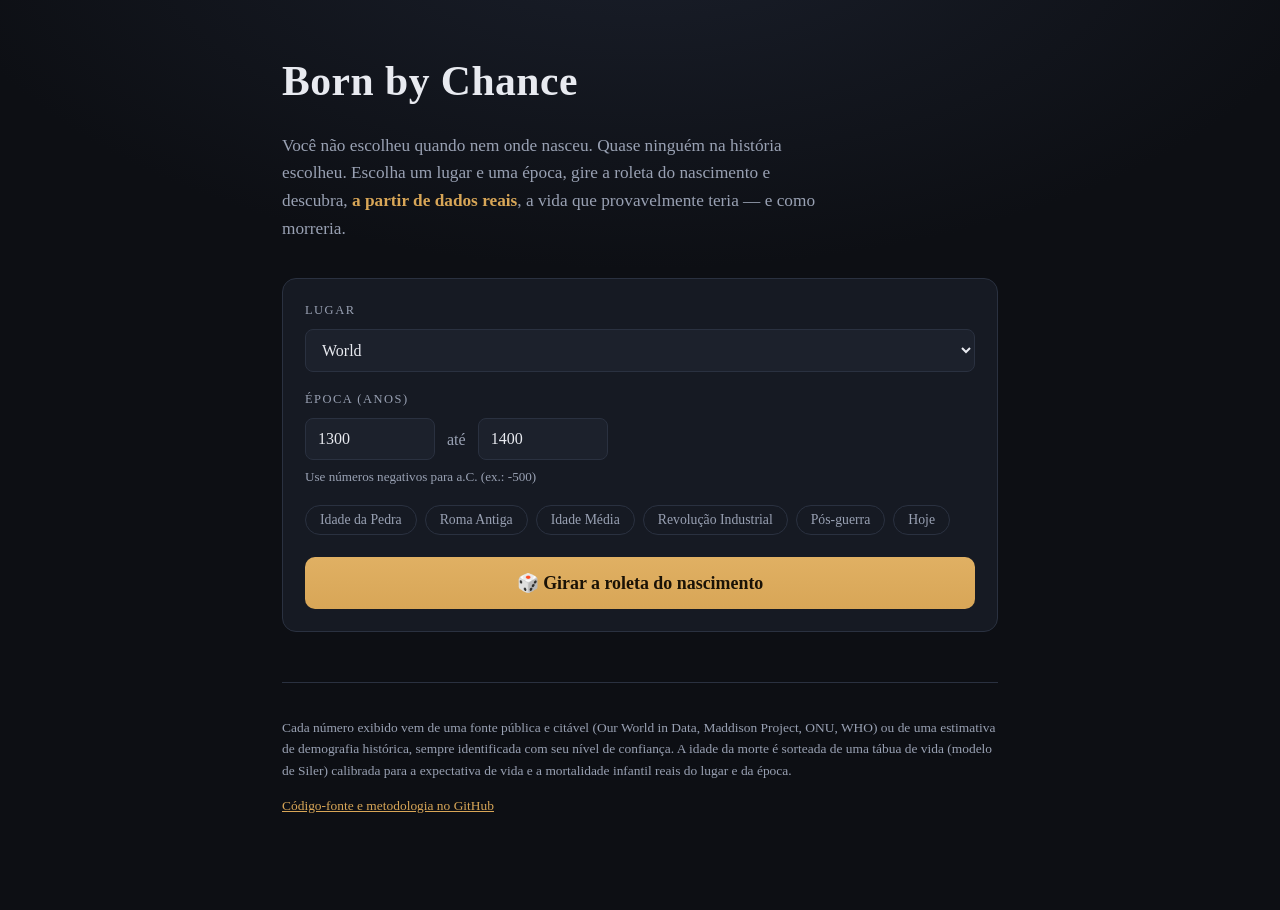
<file: docs/index.html>
<!DOCTYPE html>
<html lang="pt-BR">
<head>
  <meta charset="UTF-8" />
  <meta name="viewport" content="width=device-width, initial-scale=1.0" />
  <title>Born by Chance — a loteria do nascimento</title>
  <meta name="description" content="Escolha um lugar e uma época, gire a roleta do nascimento e descubra, a partir de dados reais, a vida que provavelmente teria — e como morreria." />
  <link rel="stylesheet" href="style.css" />
</head>
<body>
  <main class="wrap">
    <header class="hero">
      <h1>Born by Chance</h1>
      <p class="sub">
        Você não escolheu quando nem onde nasceu. Quase ninguém na história escolheu.
        Escolha um lugar e uma época, gire a roleta do nascimento e descubra,
        <strong>a partir de dados reais</strong>, a vida que provavelmente teria — e como morreria.
      </p>
    </header>

    <section class="controls">
      <div class="field">
        <label for="place">Lugar</label>
        <select id="place"><option>carregando…</option></select>
      </div>

      <div class="field years">
        <label>Época (anos)</label>
        <div class="year-inputs">
          <input id="yearFrom" type="number" min="-10000" max="2023" value="1300" />
          <span>até</span>
          <input id="yearTo" type="number" min="-10000" max="2023" value="1400" />
        </div>
        <small>Use números negativos para a.C. (ex.: -500)</small>
      </div>

      <div class="presets" id="presets"></div>

      <button id="drawBtn" class="draw" disabled>carregando dados…</button>
    </section>

    <section id="result" class="result hidden"></section>

    <footer class="foot">
      <p>
        Cada número exibido vem de uma fonte pública e citável (Our World in Data, Maddison Project,
        ONU, WHO) ou de uma estimativa de demografia histórica, sempre identificada com seu nível de confiança.
        A idade da morte é sorteada de uma tábua de vida (modelo de Siler) calibrada para a
        expectativa de vida e a mortalidade infantil reais do lugar e da época.
      </p>
      <p><a href="https://github.com/gladsjr/bornbychance" target="_blank" rel="noopener">Código-fonte e metodologia no GitHub</a></p>
    </footer>
  </main>

  <script src="engine.js"></script>
  <script src="narrative.js"></script>
  <script src="app.js"></script>
</body>
</html>
</file>
<file: docs/style.css>
:root {
  --bg: #0d0f14;
  --bg-soft: #161a23;
  --card: #1c212c;
  --line: #2a3140;
  --text: #e8eaf0;
  --muted: #99a1b3;
  --accent: #d8a657;
  --accent-soft: #3a2f1a;
  --high: #7bc47f;
  --med: #d8a657;
  --low: #c98a8a;
}

* { box-sizing: border-box; }

body {
  margin: 0;
  font-family: "Iowan Old Style", Georgia, "Times New Roman", serif;
  background: radial-gradient(1200px 600px at 50% -10%, #1a1f2b 0%, var(--bg) 60%);
  color: var(--text);
  line-height: 1.6;
}

.wrap { max-width: 760px; margin: 0 auto; padding: 48px 22px 80px; }

.hero h1 {
  font-size: 2.6rem;
  letter-spacing: 0.5px;
  margin: 0 0 12px;
  font-weight: 600;
}
.hero .sub { color: var(--muted); font-size: 1.08rem; max-width: 62ch; }
.hero .sub strong { color: var(--accent); font-weight: 600; }

.controls {
  margin: 36px 0;
  background: var(--bg-soft);
  border: 1px solid var(--line);
  border-radius: 14px;
  padding: 22px;
}

.field { margin-bottom: 18px; }
.field label {
  display: block;
  font-size: 0.78rem;
  text-transform: uppercase;
  letter-spacing: 1.5px;
  color: var(--muted);
  margin-bottom: 8px;
}

select, input[type="number"] {
  background: var(--card);
  border: 1px solid var(--line);
  color: var(--text);
  border-radius: 8px;
  padding: 11px 12px;
  font-size: 1rem;
  font-family: inherit;
  width: 100%;
}
select:focus, input:focus { outline: none; border-color: var(--accent); }

.year-inputs { display: flex; align-items: center; gap: 12px; }
.year-inputs input { width: 130px; }
.year-inputs span { color: var(--muted); }
.field small { display: block; margin-top: 6px; color: var(--muted); font-size: 0.82rem; }

.presets { display: flex; flex-wrap: wrap; gap: 8px; margin: 6px 0 22px; }
.presets button {
  background: transparent;
  border: 1px solid var(--line);
  color: var(--muted);
  border-radius: 999px;
  padding: 6px 14px;
  font-size: 0.86rem;
  font-family: inherit;
  cursor: pointer;
  transition: all 0.15s;
}
.presets button:hover { border-color: var(--accent); color: var(--accent); }

.draw {
  width: 100%;
  background: linear-gradient(180deg, #e0b063, var(--accent));
  color: #1a1206;
  border: none;
  border-radius: 10px;
  padding: 15px;
  font-size: 1.12rem;
  font-weight: 700;
  font-family: inherit;
  cursor: pointer;
  transition: transform 0.1s, filter 0.15s;
}
.draw:hover { filter: brightness(1.06); }
.draw:active { transform: translateY(1px); }
.draw:disabled { opacity: 0.5; cursor: wait; }

.result { margin-top: 8px; }
.result.hidden, .hidden { display: none; }

.headline {
  font-size: 1.9rem;
  font-weight: 600;
  margin: 10px 0 20px;
  padding-bottom: 18px;
  border-bottom: 1px solid var(--line);
  animation: fade 0.5s ease;
}
.story p { font-size: 1.12rem; margin: 0 0 14px; animation: fade 0.6s ease; }
.story p:last-child {
  color: var(--accent);
  font-style: italic;
  border-left: 3px solid var(--accent-soft);
  padding-left: 14px;
}

@keyframes fade { from { opacity: 0; transform: translateY(6px); } to { opacity: 1; transform: none; } }

.facts {
  margin: 28px 0 10px;
  display: grid;
  grid-template-columns: repeat(auto-fill, minmax(220px, 1fr));
  gap: 12px;
}
.fact {
  background: var(--card);
  border: 1px solid var(--line);
  border-radius: 10px;
  padding: 13px 14px;
}
.fact .k { font-size: 0.74rem; text-transform: uppercase; letter-spacing: 1px; color: var(--muted); }
.fact .v { font-size: 1.25rem; font-weight: 600; margin: 3px 0 6px; }
.fact .d { font-size: 0.82rem; color: var(--muted); line-height: 1.45; }

.badge {
  display: inline-block;
  font-size: 0.68rem;
  text-transform: uppercase;
  letter-spacing: 0.5px;
  padding: 2px 8px;
  border-radius: 999px;
  margin-left: 6px;
  vertical-align: middle;
}
.badge.alta { background: rgba(123,196,127,0.15); color: var(--high); }
.badge.media { background: rgba(216,166,87,0.15); color: var(--med); }
.badge.baixa { background: rgba(201,138,138,0.15); color: var(--low); }

.sources { margin-top: 30px; }
.sources h3 { font-size: 0.8rem; text-transform: uppercase; letter-spacing: 1.5px; color: var(--muted); }
.sources ul { list-style: none; padding: 0; margin: 0; }
.sources li { font-size: 0.86rem; color: var(--muted); margin-bottom: 10px; padding-left: 14px; border-left: 2px solid var(--line); }
.sources a { color: var(--accent); text-decoration: none; }
.sources a:hover { text-decoration: underline; }

.again {
  margin-top: 26px;
  background: transparent;
  border: 1px solid var(--accent);
  color: var(--accent);
  border-radius: 10px;
  padding: 12px 22px;
  font-size: 1rem;
  font-family: inherit;
  cursor: pointer;
}
.again:hover { background: var(--accent-soft); }

.foot { margin-top: 50px; color: var(--muted); font-size: 0.84rem; border-top: 1px solid var(--line); padding-top: 20px; }

.legend { font-size: 0.8rem; color: var(--muted); margin: 18px 0 0; }
.legend .badge { margin-left: 0; margin-right: 4px; }
.foot a { color: var(--accent); }
</file>
